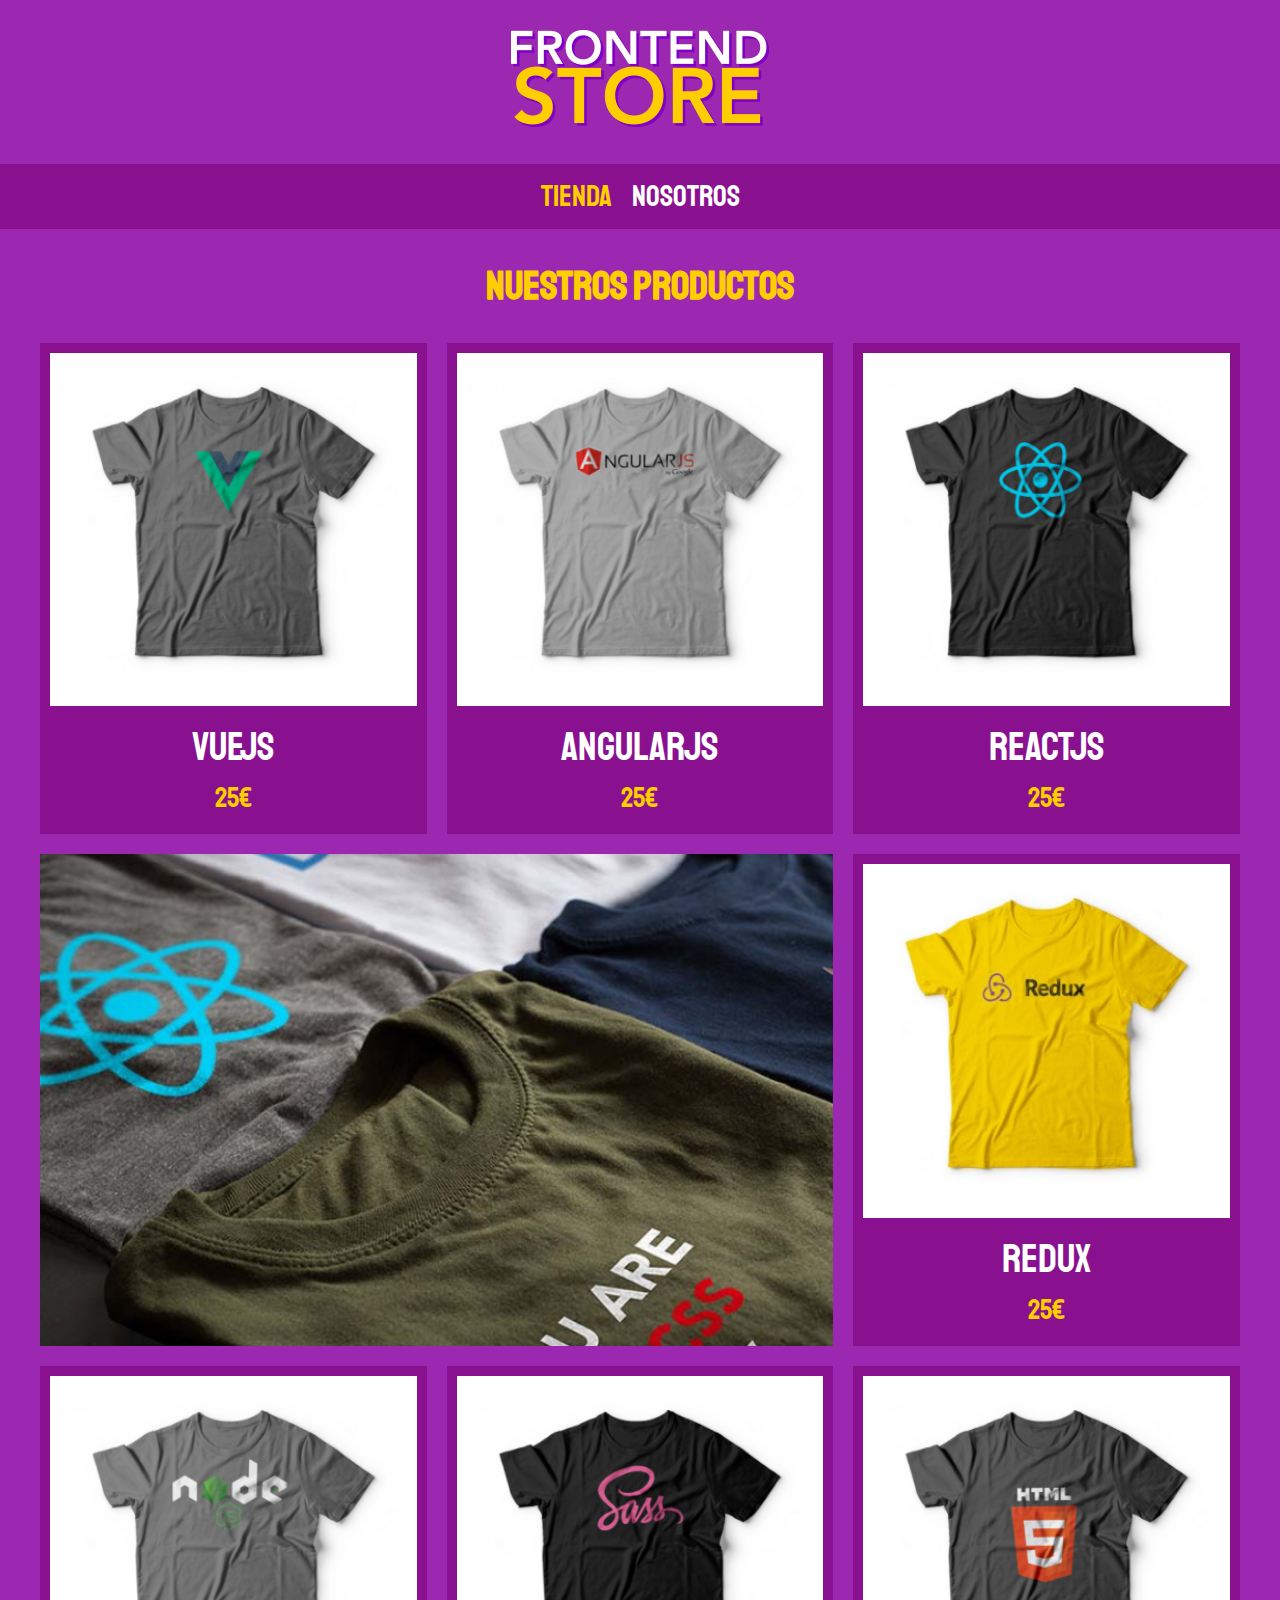
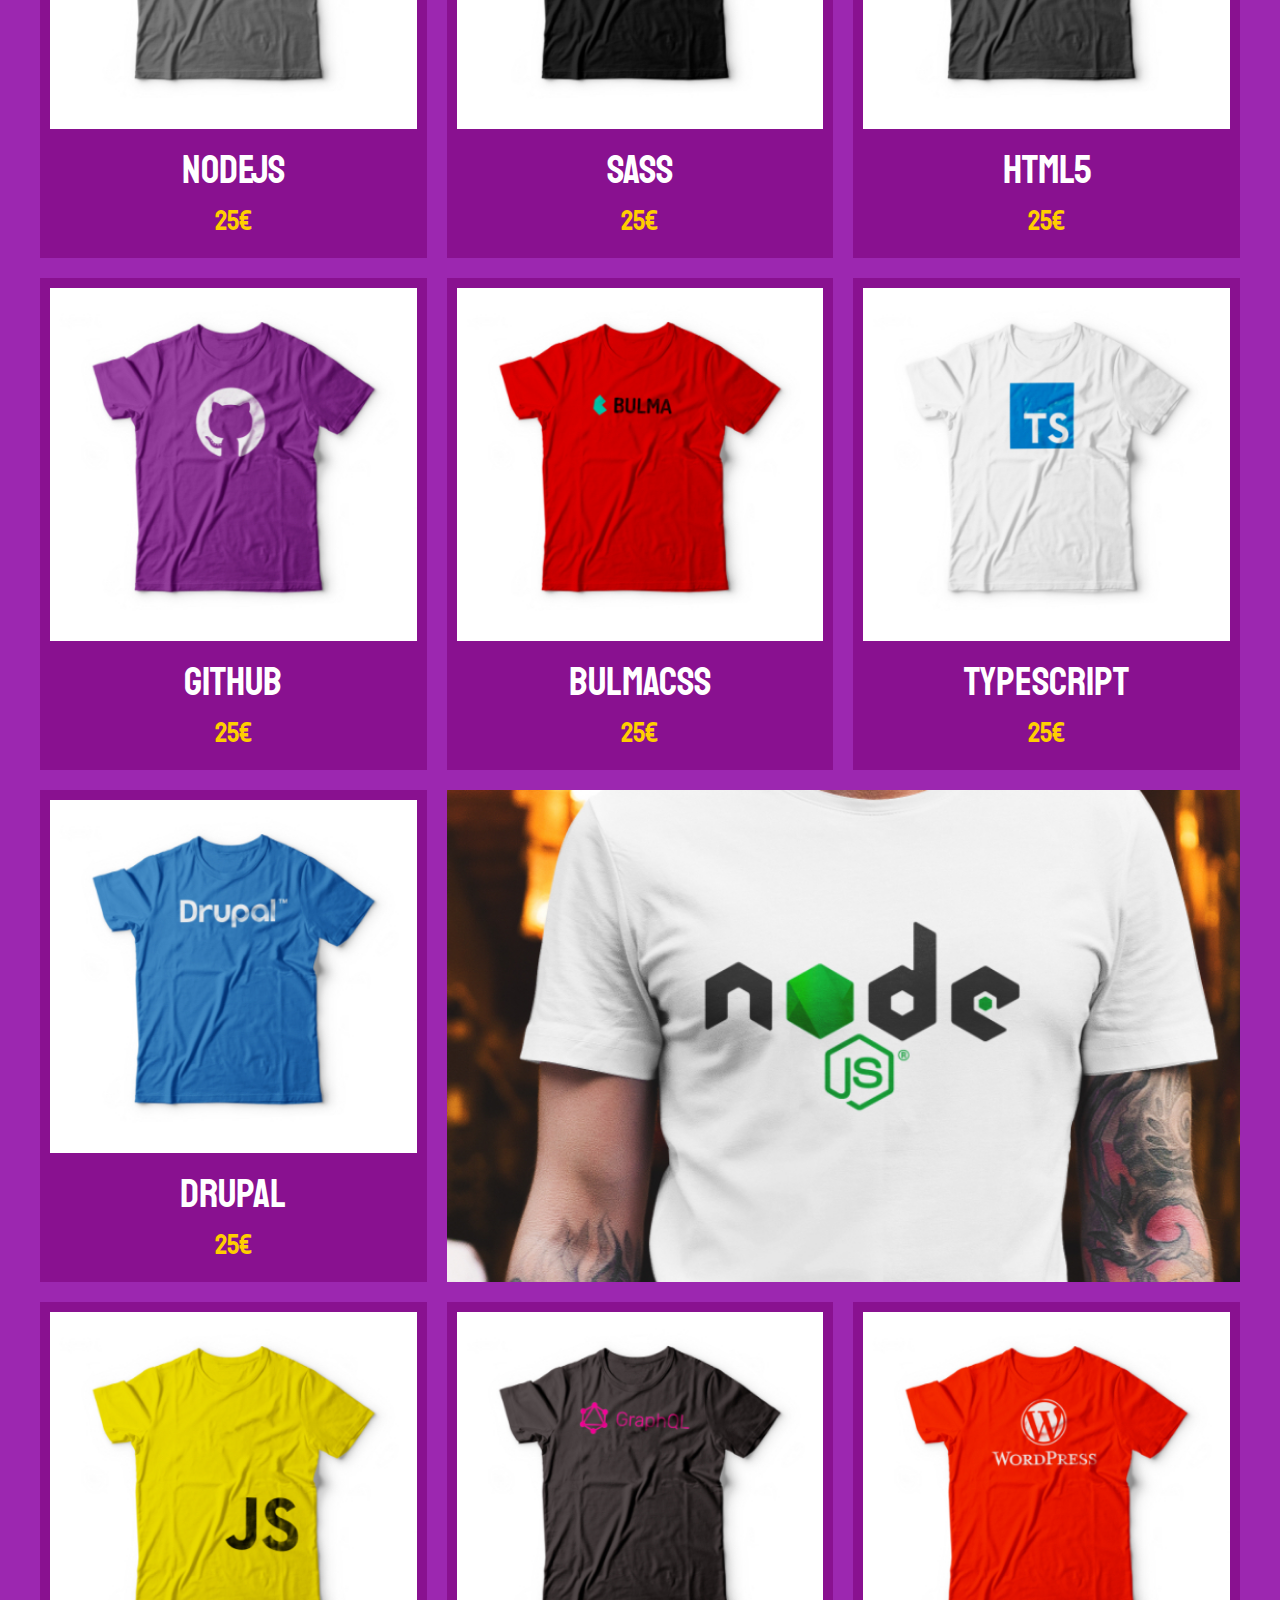
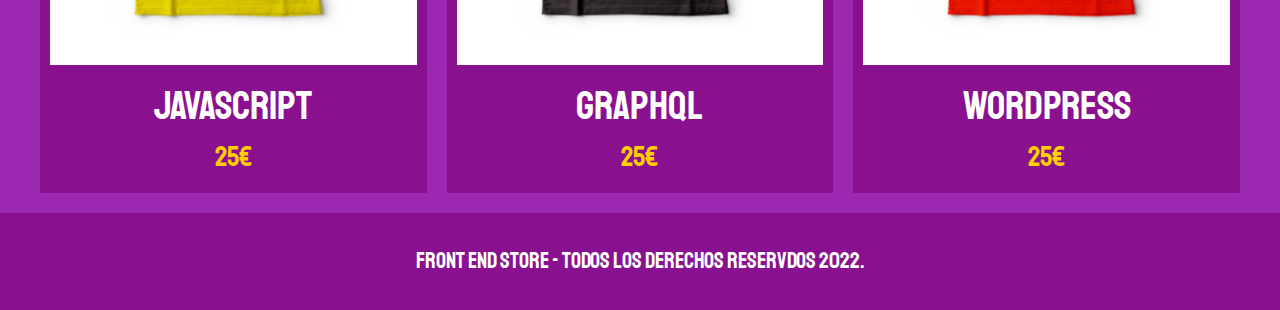
<file: index.html>
<!DOCTYPE html>
<html lang="es">
  <head>
    <meta charset="UTF-8" />
    <meta http-equiv="X-UA-Compatible" content="IE=edge" />
    <meta name="viewport" content="width=device-width, initial-scale=1.0" />
    <link rel="preconnect" href="https://fonts.googleapis.com" />
    <link rel="preconnect" href="https://fonts.gstatic.com" crossorigin />
    <link
      href="https://fonts.googleapis.com/css2?family=Staatliches&display=swap"
      rel="stylesheet"
    />
    <link rel="preload" href="css/normalize.css" as="style" />
    <link rel="stylesheet" href="css/normalize.css" />
    <link rel="preload" href="css/styles.css" as="style" />
    <link rel="stylesheet" href="css/styles.css" />
    <title>Document</title>
  </head>

  <body>
      <header class="header">
          <a href="index.html">
              <img class="header__logo" src="img/logo.png" alt="Logo Principal">
          </a>
      </header>

      <nav class="navegacion">
          <a class="navegacion__enlace navegacion__enlace--activo" href="index.html">Tienda</a>
          <a class="navegacion__enlace" href="nosotros.html">Nosotros</a>
      </nav>

      <main class="contenedor">
        <h1>Nuestros productos</h1>
        <div class="grid">
            <div class="producto">
                <a href="producto.html">
                    <img class="producto__imagen" src="img/1.jpg" alt="imagen camisa">
                    <div class="producto__informacion">
                        <p class="producto__nombre">VueJS</p>
                        <p class="producto__precio">25€</p>
                    </div>
                </a>
            </div>

            <div class="producto">
                <a href="producto.html">
                    <img class="producto__imagen" src="img/2.jpg" alt="imagen camisa">
                    <div class="producto__informacion">
                        <p class="producto__nombre">AngularJS</p>
                        <p class="producto__precio">25€</p>
                    </div>
                </a>
            </div>

            <div class="producto">
                <a href="producto.html">
                    <img class="producto__imagen" src="img/3.jpg" alt="imagen camisa">
                    <div class="producto__informacion">
                        <p class="producto__nombre">ReactJS</p>
                        <p class="producto__precio">25€</p>
                    </div>
                </a>
            </div>

            <div class="producto">
                <a href="producto.html">
                    <img class="producto__imagen" src="img/4.jpg" alt="imagen camisa">
                    <div class="producto__informacion">
                        <p class="producto__nombre">Redux</p>
                        <p class="producto__precio">25€</p>
                    </div>
                </a>
            </div>

            <div class="producto">
                <a href="producto.html">
                    <img class="producto__imagen" src="img/5.jpg" alt="imagen camisa">
                    <div class="producto__informacion">
                        <p class="producto__nombre">NodeJS</p>
                        <p class="producto__precio">25€</p>
                    </div>
                </a>
            </div>

            <div class="producto">
                <a href="producto.html">
                    <img class="producto__imagen" src="img/6.jpg" alt="imagen camisa">
                    <div class="producto__informacion">
                        <p class="producto__nombre">SASS</p>
                        <p class="producto__precio">25€</p>
                    </div>
                </a>
            </div>

            <div class="producto">
                <a href="producto.html">
                    <img class="producto__imagen" src="img/7.jpg" alt="imagen camisa">
                    <div class="producto__informacion">
                        <p class="producto__nombre">HTML5</p>
                        <p class="producto__precio">25€</p>
                    </div>
                </a>
            </div>

            <div class="producto">
                <a href="producto.html">
                    <img class="producto__imagen" src="img/8.jpg" alt="imagen camisa">
                    <div class="producto__informacion">
                        <p class="producto__nombre">Github</p>
                        <p class="producto__precio">25€</p>
                    </div>
                </a>
            </div>

            <div class="producto">
                <a href="producto.html">
                    <img class="producto__imagen" src="img/9.jpg" alt="imagen camisa">
                    <div class="producto__informacion">
                        <p class="producto__nombre">BulmaCSS</p>
                        <p class="producto__precio">25€</p>
                    </div>
                </a>
            </div>

            <div class="producto">
                <a href="producto.html">
                    <img class="producto__imagen" src="img/10.jpg" alt="imagen camisa">
                    <div class="producto__informacion">
                        <p class="producto__nombre">TypeScript</p>
                        <p class="producto__precio">25€</p>
                    </div>
                </a>
            </div>

            <div class="producto">
                <a href="producto.html">
                    <img class="producto__imagen" src="img/11.jpg" alt="imagen camisa">
                    <div class="producto__informacion">
                        <p class="producto__nombre">Drupal</p>
                        <p class="producto__precio">25€</p>
                    </div>
                </a>
            </div>

            <div class="producto">
                <a href="producto.html">
                    <img class="producto__imagen" src="img/12.jpg" alt="imagen camisa">
                    <div class="producto__informacion">
                        <p class="producto__nombre">JavaScript</p>
                        <p class="producto__precio">25€</p>
                    </div>
                </a>
            </div>

            <div class="producto">
                <a href="producto.html">
                    <img class="producto__imagen" src="img/13.jpg" alt="imagen camisa">
                    <div class="producto__informacion">
                        <p class="producto__nombre">GraphQL</p>
                        <p class="producto__precio">25€</p>
                    </div>
                </a>
            </div>

            <div class="producto">
                <a href="producto.html">
                    <img class="producto__imagen" src="img/14.jpg" alt="imagen camisa">
                    <div class="producto__informacion">
                        <p class="producto__nombre">WordPress</p>
                        <p class="producto__precio">25€</p>
                    </div>
                </a>
            </div>

            <div class="grafico grafico--camisas"></div>
            <div class="grafico grafico--node"></div>
        </div>
      </main>

      <footer class="footer">
          <p class="footer__texto">Front End Store - Todos los derechos Reservdos 2022.</p>
      </footer>

  </body>
</html>
</file>
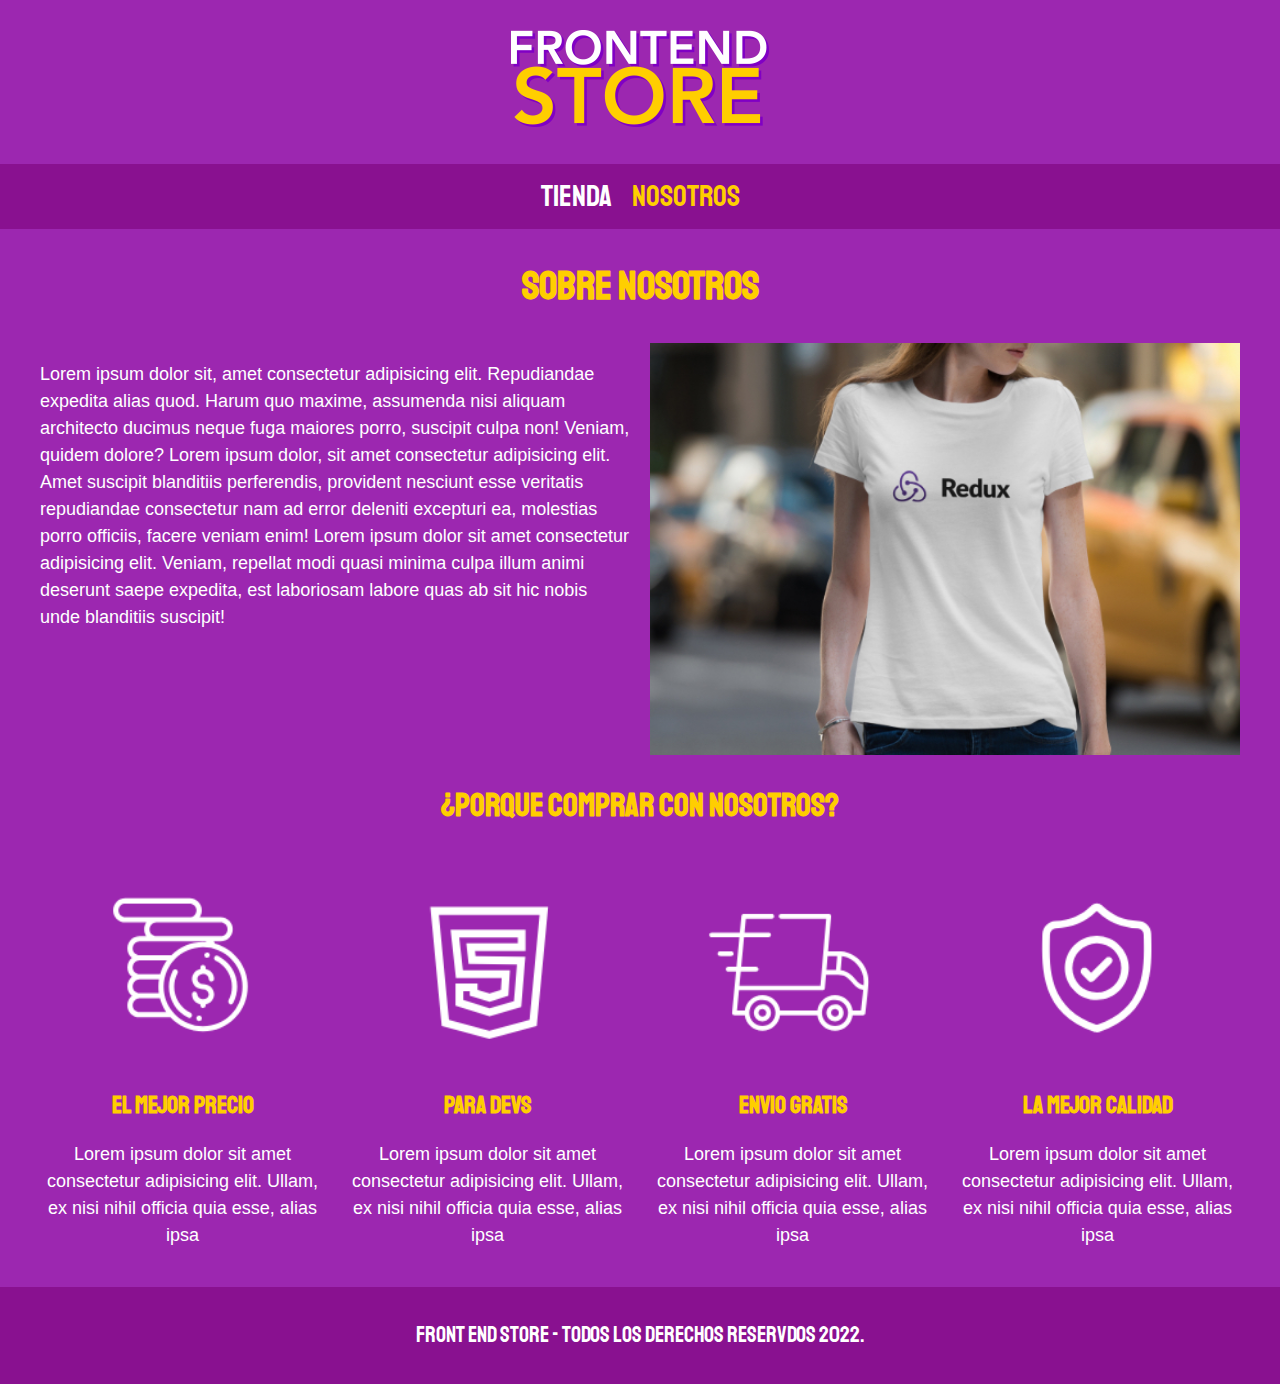
<file: nosotros.html>
<!DOCTYPE html>
<html lang="es">
  <head>
    <meta charset="UTF-8" />
    <meta http-equiv="X-UA-Compatible" content="IE=edge" />
    <meta name="viewport" content="width=device-width, initial-scale=1.0" />
    <link rel="preconnect" href="https://fonts.googleapis.com" />
    <link rel="preconnect" href="https://fonts.gstatic.com" crossorigin />
    <link
      href="https://fonts.googleapis.com/css2?family=Staatliches&display=swap"
      rel="stylesheet"
    />
    <link rel="preload" href="css/normalize.css" as="style" />
    <link rel="stylesheet" href="css/normalize.css" />
    <link rel="preload" href="css/styles.css" as="style" />
    <link rel="stylesheet" href="css/styles.css" />
    <title>Document</title>
  </head>

  <body>
    <header class="header">
      <a href="index.html">
        <img class="header__logo" src="img/logo.png" alt="Logo Principal" />
      </a>
    </header>

    <nav class="navegacion">
      <a class="navegacion__enlace" href="index.html">Tienda</a>
      <a class="navegacion__enlace navegacion__enlace--activo" href="#"
        >Nosotros</a
      >
    </nav>

    <main class="contenedor">
      <h1>Sobre Nosotros</h1>
      <section class="sobre-nosotros">
        <p class="sobre-nosotros__texto">
          Lorem ipsum dolor sit, amet consectetur adipisicing elit. Repudiandae
          expedita alias quod. Harum quo maxime, assumenda nisi aliquam
          architecto ducimus neque fuga maiores porro, suscipit culpa non!
          Veniam, quidem dolore? Lorem ipsum dolor, sit amet consectetur
          adipisicing elit. Amet suscipit blanditiis perferendis, provident
          nesciunt esse veritatis repudiandae consectetur nam ad error deleniti
          excepturi ea, molestias porro officiis, facere veniam enim! Lorem
          ipsum dolor sit amet consectetur adipisicing elit. Veniam, repellat
          modi quasi minima culpa illum animi deserunt saepe expedita, est
          laboriosam labore quas ab sit hic nobis unde blanditiis suscipit!
        </p>
        <img
          class="sobre-nosotros__imagen"
          src="img/nosotros.jpg"
          alt="nosotros"
        />
      </section>
    </main>

    <section class="contenedor comprar">
      <h2 class="comprar__titulo">¿Porque comprar con nosotros?</h2>
      <div class="bloques">
        <div class="bloque">
          <img class="bloque__imagen" src="img/icono_1.png" alt="porque comprar" />
          <h3 class="bloque__titulo">El mejor Precio</h3>
          <p>
            Lorem ipsum dolor sit amet consectetur adipisicing elit. Ullam, ex
            nisi nihil officia quia esse, alias ipsa
          </p>
        </div> <!-- Bloque -->

        <div class="bloque">
          <img class="bloque__imagen" src="img/icono_2.png" alt="porque comprar" />
          <h3 class="bloque__titulo">Para Devs</h3>
          <p>
            Lorem ipsum dolor sit amet consectetur adipisicing elit. Ullam, ex
            nisi nihil officia quia esse, alias ipsa
          </p>
        </div> <!-- Bloque -->

        <div class="bloque">
          <img class="bloque__imagen" src="img/icono_3.png" alt="porque comprar" />
          <h3 class="bloque__titulo">Envio Gratis</h3>
          <p>
            Lorem ipsum dolor sit amet consectetur adipisicing elit. Ullam, ex
            nisi nihil officia quia esse, alias ipsa
          </p>
        </div> <!-- Bloque -->

        <div class="bloque">
          <img class="bloque__imagen" src="img/icono_4.png" alt="porque comprar" />
          <h3 class="bloque__titulo">La mejor calidad</h3>
          <p>
            Lorem ipsum dolor sit amet consectetur adipisicing elit. Ullam, ex
            nisi nihil officia quia esse, alias ipsa
          </p>
        </div> <!-- Bloque -->
      </div> <!-- Bloques -->
    </section>

    <footer class="footer">
      <p class="footer__texto">
        Front End Store - Todos los derechos Reservdos 2022.
      </p>
    </footer>
  </body>
</html>
</file>
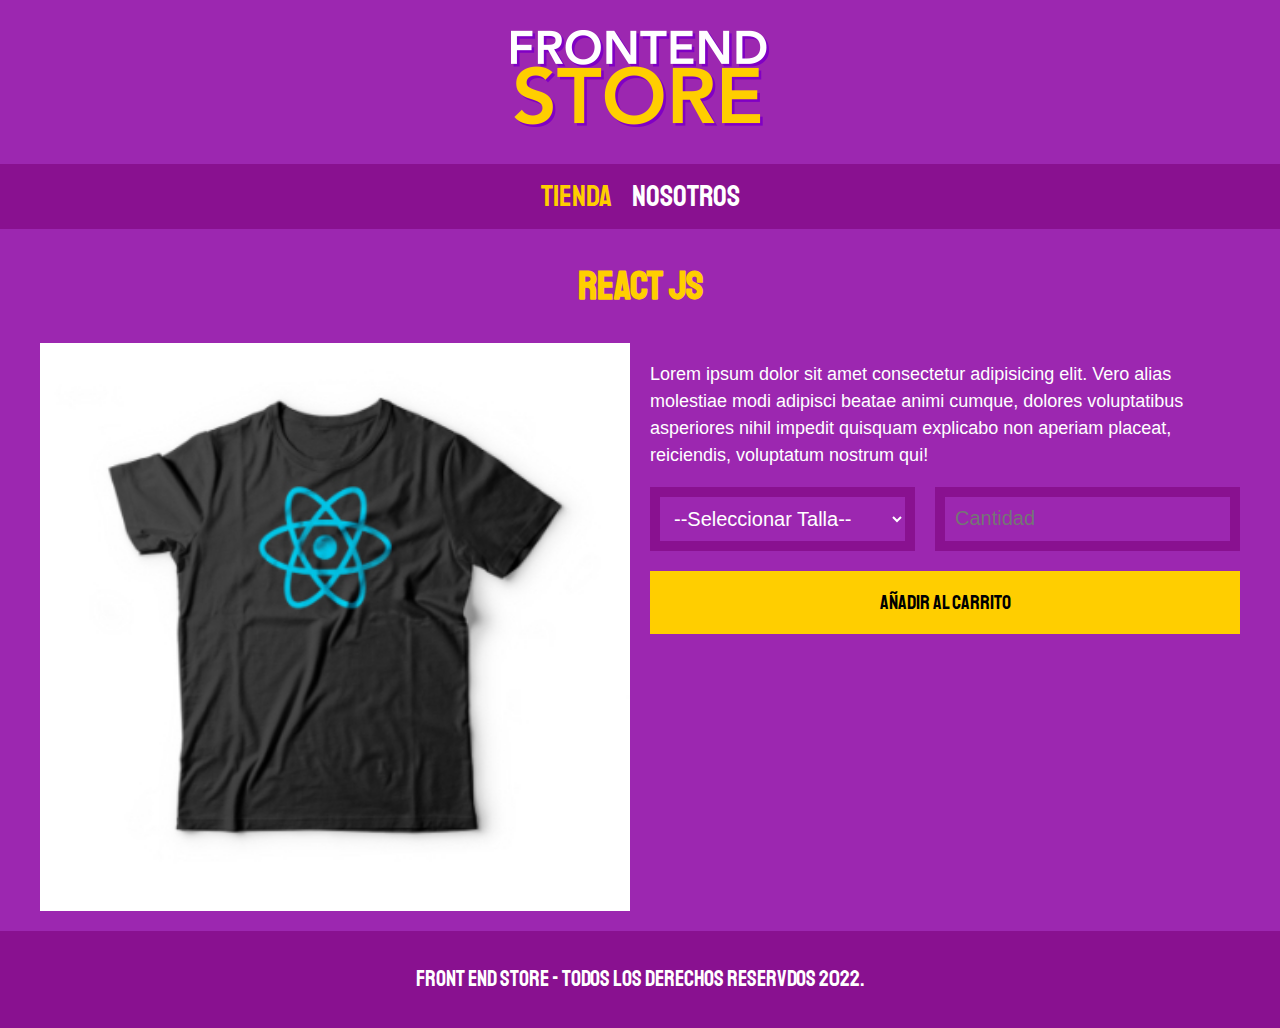
<file: producto.html>
<!DOCTYPE html>
<html lang="es">
  <head>
    <meta charset="UTF-8" />
    <meta http-equiv="X-UA-Compatible" content="IE=edge" />
    <meta name="viewport" content="width=device-width, initial-scale=1.0" />
    <link rel="preconnect" href="https://fonts.googleapis.com" />
    <link rel="preconnect" href="https://fonts.gstatic.com" crossorigin />
    <link
      href="https://fonts.googleapis.com/css2?family=Staatliches&display=swap"
      rel="stylesheet"
    />
    <link rel="preload" href="css/normalize.css" as="style" />
    <link rel="stylesheet" href="css/normalize.css" />
    <link rel="preload" href="css/styles.css" as="style" />
    <link rel="stylesheet" href="css/styles.css" />
    <title>Document</title>
  </head>

  <body>
    <header class="header">
      <a href="index.html">
        <img class="header__logo" src="img/logo.png" alt="Logo Principal" />
      </a>
    </header>

    <nav class="navegacion">
      <a class="navegacion__enlace navegacion__enlace--activo" href="index.html"
        >Tienda</a
      >
      <a class="navegacion__enlace" href="nosotros.html">Nosotros</a>
    </nav>

    <main class="contenedor">
      <h1>React JS</h1>

      <div class="camisa">
        <img src="img/3.jpg" alt="imagen del producto" class="camisa__imagen" />

        <div class="camisa__contenido">
          <p>Lorem ipsum dolor sit amet consectetur adipisicing elit. Vero alias
          molestiae modi adipisci beatae animi cumque, dolores voluptatibus
          asperiores nihil impedit quisquam explicabo non aperiam placeat,
          reiciendis, voluptatum nostrum qui!</p>

          <form action="POST" class="formulario">
            <select class="formulario__campo">
              <option disabled selected>--Seleccionar Talla--</option>
              <option>Pequeña</option>
              <option>Mediana</option>
              <option>Grande</option>
            </select>
            <input class="formulario__campo" type="number" placeholder="Cantidad" min="1">
            <input class="formulario__submit" type="submit" value="Añadir al carrito">
          </form>
        </div>
      </div>
    </main>

    <footer class="footer">
      <p class="footer__texto">
        Front End Store - Todos los derechos Reservdos 2022.
      </p>
    </footer>
  </body>
</html>
</file>
<file: css/styles.css>
:root {
  --primario: #9c27b0;
  --primarioOscuro: #891190;
  --secundario: #ffce00;
  --secundarioOscuro: rgb(233, 287, 2);
  --blanco: #fff;
  --negro: #000;

  --fuentePrincipal: "Staatliches", cursive;
}

html {
  box-sizing: border-box;
  font-size: 62.5%;
}

*,
*:before,
*:after {
  box-sizing: inherit;
}

/* Globales */

body {
  background-color: var(--primario);
  font-size: 1.6rem;
  line-height: 1.5;
}

p {
  font-size: 1.8rem;
  font-family: Arial, Helvetica, sans-serif;
  color: var(--blanco);
}

a {
  text-decoration: none;
}

img {
  width: 100%;
}

.contenedor {
  max-width: 120rem;
  margin: 0 auto;
}

h1,
h2,
h3 {
  text-align: center;
  color: var(--secundario);
  font-family: var(--fuentePrincipal);
}

h1 {
  font-size: 4rem;
}

h2 {
  font-size: 3.2rem;
}

h3 {
  font-size: 2.4rem;
}
/* HEADER */
.header {
  display: flex;
  justify-content: center;
}

.header__logo {
  margin: 3rem 0;
}
/* FOOTER */
.footer {
  background-color: var(--primarioOscuro);
  padding: 1rem 0;
  margin-top: 2rem;
}

.footer__texto {
  font-family: var(--fuentePrincipal);
  text-align: center;
  font-size: 2.2rem;
}

/* NAVEGACION */
.navegacion {
  background-color: var(--primarioOscuro);
  padding: 1rem 0;
  display: flex;
  justify-content: center;
  gap: 2rem; /* Separacion forma nueva */ 
}

.navegacion__enlace {
  font-family: var(--fuentePrincipal);
  color: var(--blanco);
  font-size: 3rem;
}

.navegacion__enlace--activo,
.navegacion__enlace:hover {
  color: var(--secundario);
}

/* GRID */

.grid{
    display: grid;
    grid-template-columns: repeat(2, 1fr);
    gap: 2rem;
}

@media (min-width: 768px) {
    .grid{
        grid-template-columns: repeat(3, 1fr);
    }   
}

/* PRODUCTOS */
.producto{
    background-color: var(--primarioOscuro);
    padding: 1rem;
}

.producto__nombre{
    font-size: 4rem;
}

.producto__precio{
    font-size: 2.8rem;
    color: var(--secundario);
}

.producto__nombre,
.producto__precio {
    font-family: var(--fuentePrincipal);
    margin: 1rem 0;
    text-align: center;
    line-height: 1.2;
}

/* GRAFICOS */
.grafico {
    min-height: 30rem;
    background-repeat: no-repeat;
    background-size: cover;
    grid-column: 1 / 3;
}
.grafico--camisas {
    grid-row: 2 / 3;
    background-image: url(../img/grafico1.jpg);
}

.grafico--node {
    background-image: url(../img/grafico2.jpg);
    grid-row: 8 / 9;
}

@media (min-width: 768px) {
    .grafico--node {
        grid-row: 5 / 6;
        grid-column: 2 / 4;
    }    
}

/* NOSOTROS */
.sobre-nosotros{
    display: grid;
    grid-template-rows: repeat(2, auto);
}

.sobre-nosotros__imagen {
    grid-row: 1 / 2;
}

@media (min-width: 768px) {
    .sobre-nosotros{
        grid-template-columns: repeat(2, 1fr);
        column-gap: 2rem;
    }

    .sobre-nosotros__imagen {
        grid-column: 2 / 3;
    }
}

/* BLOQUES */

.bloques{
    display: grid;
    grid-template-columns: repeat(2, 1fr);
    gap: 2rem;
}

@media (min-width: 768px) {
    .bloques{
        grid-template-columns: repeat(4, 1fr);
    }
}

.bloque {
    text-align: center;
}

.bloque__titulo {
    margin: 0;
}

/* PRODUCTO */

@media (min-width: 768px) {
    .camisa {
        display: grid;
        grid-template-columns: repeat(2, 1fr);
        column-gap: 2rem;
    }
}

.formulario {
    display: grid;
    grid-template-columns: repeat(2, 1fr);
    gap: 2rem;
}

.formulario__campo {
    border: 1rem solid var(--primarioOscuro);
    background-color: transparent;
    color: var(--blanco);
    font-size: 2rem;
    font-family: Arial, Helvetica, sans-serif;
    padding: 1rem;
}

.formulario__submit {
    background-color: var(--secundario);
    border: none;
    font-size: 2rem;
    font-family: var(--fuentePrincipal);
    padding: 2rem;
    transition: background-color .6s ease;
    grid-column: 1 / 3;
}

.formulario__submit:hover {
    cursor: pointer;
    background-color: var(--secundarioOscuro);
}
</file>
